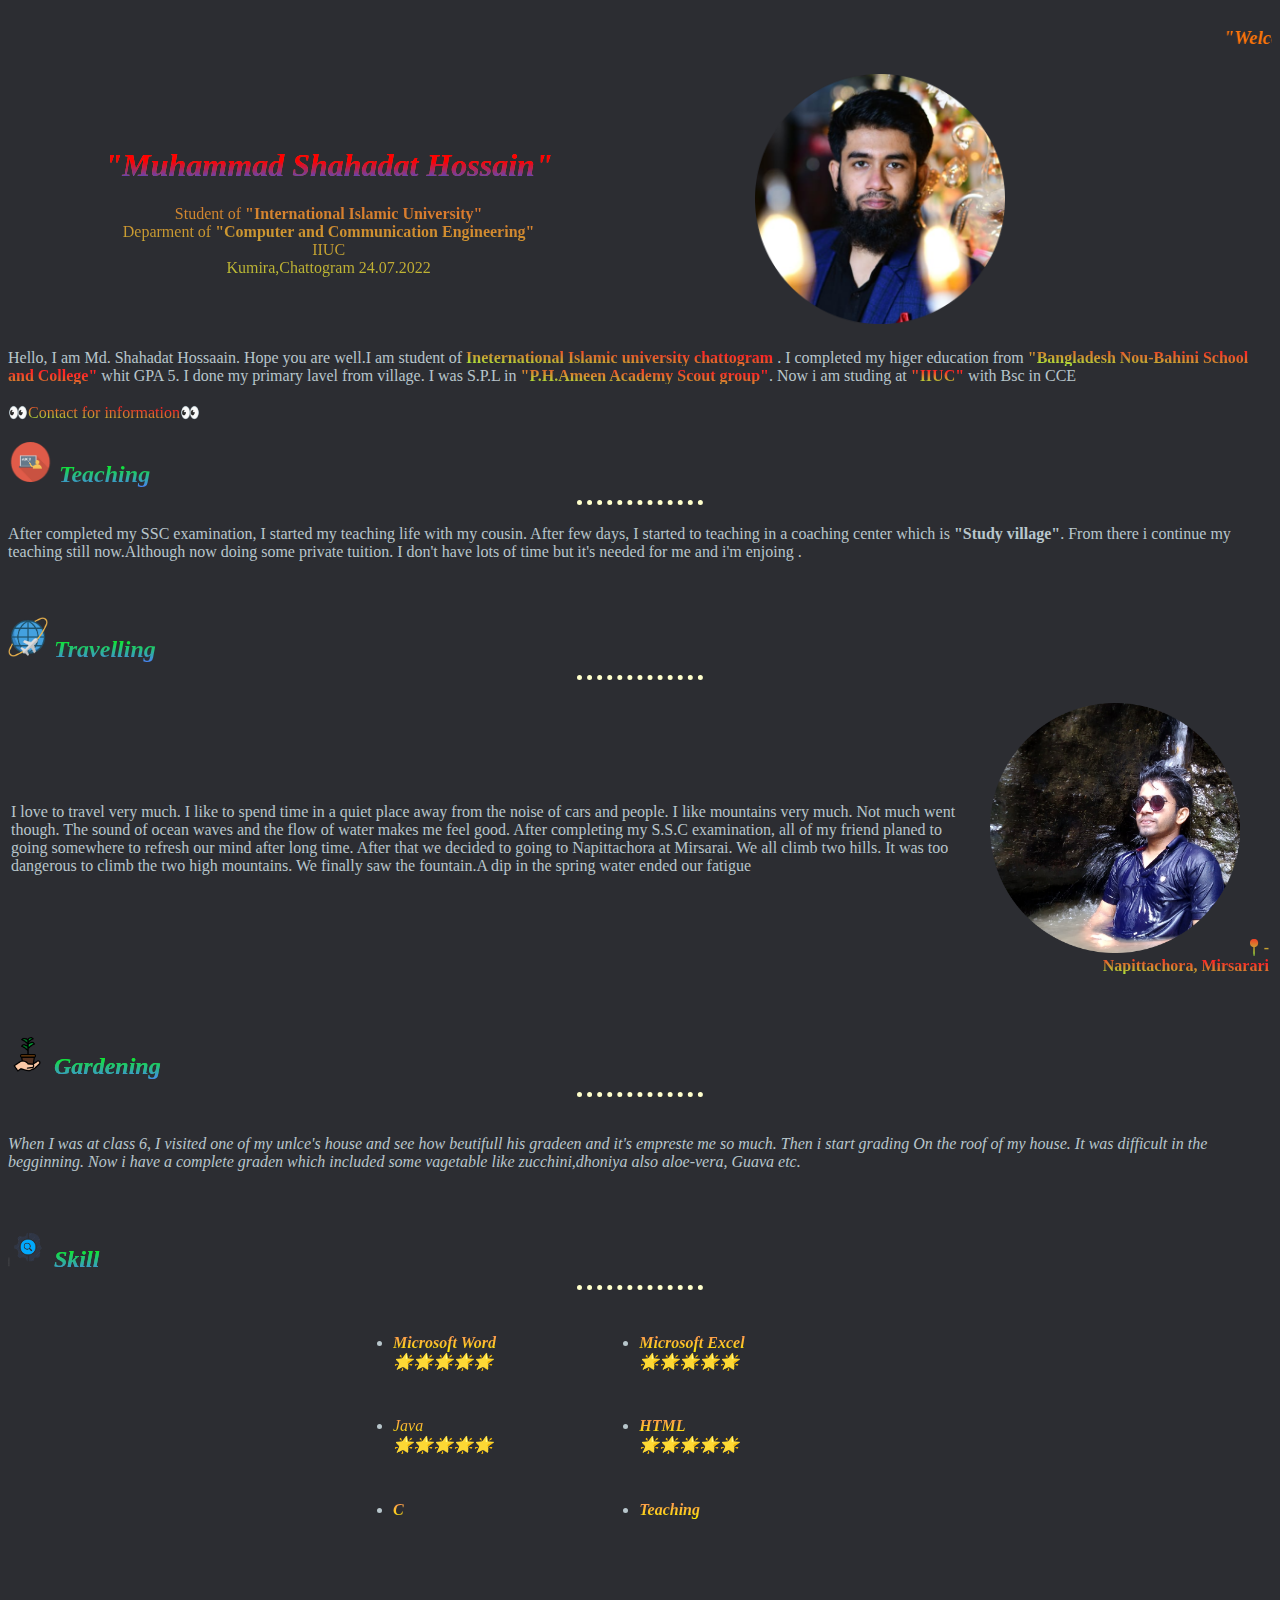
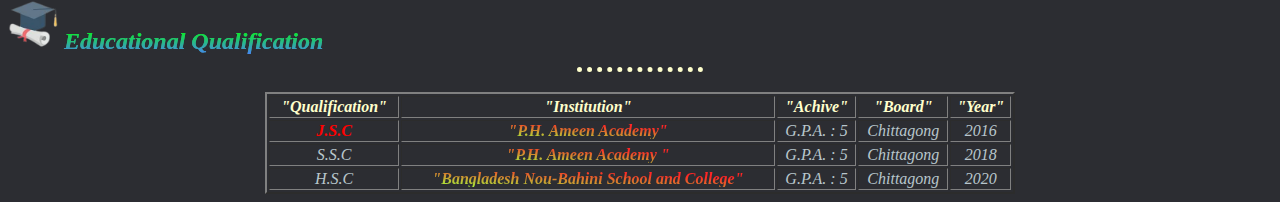
<file: index.html>
<!DOCTYPE html>
<html lang="en">
<head>
  <meta charset="UTF-8">
  <meta name="viewport" content="width=device-width, initial-scale=1.0">
  <meta http-equiv="X-UA-Compatible" content="ie=edge">
  <title>Md.Shahadat Hossain</title>
  <link rel="stylesheet" href="Style.css">
</head>
<style>
a:link {

  background: #C39A21;
  background-image: linear-gradient(3deg, #9fff3b 0%, #ff2525 74%) !important;
  -webkit-background-clip: text !important;
  -webkit-text-fill-color: transparent !important;


}
</style>

<body>
  <div id="kt3" align="center">
  <Marquee> <dfn> <b><h3>"Welcome" to <em> "Muhammad Shahadat Hossain's"</em> Website</h3></b></dfn></Marquee>
  </div>
 <table id="t2" width="1000">
    <tr>
    <td> <div align="center">
     <h1> <em id="name">"Muhammad Shahadat Hossain" </em></dt> </h1>
         Student of <b>"International Islamic University"</b></a><br>
         Deparment of <b>"Computer and Communication Engineering"</b><br>
         IIUC
         <dt>Kumira,Chattogram 24.07.2022   </div></td>
           <td align="right">
           <img src="Image\IMG-20210403-WA0052-modified.png"   height="250" width="250" alt="Check Your internet connection">
         </td>
    </tr>

 </table>
<div id="slot1color">
<br>
Hello, I am Md. Shahadat Hossaain. Hope you are well.I am student of  <a href="https://www.iiuc.ac.bd/"><b>Ineternational Islamic university chattogram</b></a> . I completed my higer education from <a href="https://navycollegectg.edu.bd/"> <b>"Bangladesh Nou-Bahini School and College"</b></a> whit GPA 5. I done my primary lavel from village. I was S.P.L in <a href="https://www.facebook.com/PHAA1942/?hc_ref=ARREXWLrvgIW41NMWniRuTddx9SfNifyumDDPduUtkcNs91LiGqHWiBvJhsL0SHSVt4&fref=nf&__xts__[0]=68.[base64]"><b>"P.H.Ameen Academy Scout group"</a></b>. Now i am studing at <a href="https://www.iiuc.ac.bd/"> <b>"IIUC"</b></a> with Bsc in CCE </dt>
<br><br>👀<a href="Myself.html">Contact for information</a>👀 </div>

<h2 align="left"><img src="Image\Teaching.png" height="40" width="45" alt="Check Your internet connection"> <em id="title"> Teaching</em><hr> </h2><li>
 <div id="slot1color">After completed my SSC examination, I started my teaching life with my cousin. After few days, I started to teaching  in a coaching center which is <b>"Study village"</b>. From there i continue my teaching still now.Although now doing some private tuition. I don't have lots of time but it's needed for me and i'm enjoing .
</li>

<br>
<br>



<h2 align="left"><img src="Image\Travel.png" height="40" width="40" alt="Check Your internet connection"> <em id="title">Travelling</em><hr></h2> <li>
</div><div id="slot1color">
  <table>
<tr>
  <td align="left">
I love to travel very much. I like to spend time in a quiet place away from the noise of cars and people. I like mountains very much. Not much went though. The sound of ocean waves and the flow of water makes me feel good.
After completing my S.S.C examination, all of my friend planed to going somewhere to refresh our mind after long time. After that we decided to going to Napittachora at Mirsarai.
We all climb two hills. It was too dangerous to climb the two high mountains. We finally saw the fountain.A dip in the spring water ended our fatigue

</td>
<td align="right">
  <img src="Image\khoirachori.png" alt="Check Your internet connection" eight="250" width="250">
  <a href="https://www.toursian.com/tourist_attractions-bangladesh-napittochara_waterfall_mirsarai_chittagong"><b>📍-Napittachora, Mirsarari</b></a>
</td>
</tr>
</table>
</li> </div><table>
  <tr>

  </tr>
</table>
<br>
<br><div id="title">
<h2 align="left"> <em> <img src="Image\graden.png" height="40" width="40" alt="Check Your internet connection"><em id="title"> Gardening  </em><hr></h2> <li>
</div><div id="slot1color">When I was at class 6, I visited one of my unlce's house and see how beutifull his gradeen and it's empreste me so much. Then i start grading On the roof of my house. It was difficult in the begginning. Now i have a complete graden which included some vagetable like zucchini,dhoniya also aloe-vera, Guava etc.
<table>
  <tr>

  </tr>
</table>

</li> <br>
<br><div id="title">
<h2 align="left"> <img src="Image\Skill.png" height="40" width="40" alt="Check Your internet connection"> <em id="title"> Skill </em><hr></h2>
</div>
<table align="center" width="500">
   <tr>
     <td> <h4><li id="skill-color">Microsoft Word </li>🌟🌟🌟🌟🌟 </h4></td>
     <td> <h4><li id="skill-color">Microsoft Excel </li>🌟🌟🌟🌟🌟</h4></td>
   </tr>
   <tr >
     <td> <li id="skill-color">Java </li>🌟🌟🌟🌟🌟</h4></td>
    <td> <h4><li id="skill-color">HTML </li>🌟🌟🌟🌟🌟</h4></td>
   </tr>
   <tr >
     <td> <h4> <li id="skill-color">C</li><div class="progress">
</div></h4></td>
     <td>  <h4><li id="skill-color">Teaching</li></h4></td>
   </tr>

</table>
<br>
<br><div id="title">
  <h2 align="left"> <img src="Image\educational.png" height="50" width="50" alt="Check Your internet connection"> <em id="title"> Educational Qualification</em> <hr></h2>
</div>
<table align="center" border="2" width="750" height=80 >
  <tr id="s1234">
    <th align="center">"Qualification"</th>
    <th align="center">"Institution"</th>
    <th align="center">"Achive"</th>
    <th align="center"> "Board"</th>
    <th align="center">"Year"</th>
  </tr>
  <tr>
    <td align="center" id="edu"> <b> J.S.C </b> </td>
    <td align="center"> <a href="https://www.facebook.com/PHAA1942/?hc_ref=ARREXWLrvgIW41NMWniRuTddx9SfNifyumDDPduUtkcNs91LiGqHWiBvJhsL0SHSVt4&fref=nf&__xts__[0]=68.[base64]"><b>"P.H. Ameen Academy"</a> </td>
    <td align="center"> G.P.A. : 5 </td>
    <td align="center">Chittagong </td>
    <td align="center"> 2016 </td>
  </tr>
  <tr>
    <td align="center">S.S.C</td>
    <td align="center"> <a href="https://www.facebook.com/PHAA1942/?hc_ref=ARREXWLrvgIW41NMWniRuTddx9SfNifyumDDPduUtkcNs91LiGqHWiBvJhsL0SHSVt4&fref=nf&__xts__[0]=68.[base64]"><b>"P.H. Ameen Academy "</a></td>
    <td align="center">G.P.A. : 5</td>
    <td align="center">Chittagong</td>
    <td align="center">2018</td>
  </tr>
  <tr>
    <td align="center"> H.S.C </td>
    <td align="center"> <a href="https://navycollegectg.edu.bd/"> <b>"Bangladesh Nou-Bahini School and College"</b></a></td>
    <td align="center"> G.P.A. : 5</td>
    <td align="center">Chittagong </td>
    <td align="center"> 2020</td>

  </tr>


</table>






</address>
</body>
</html>
</file>
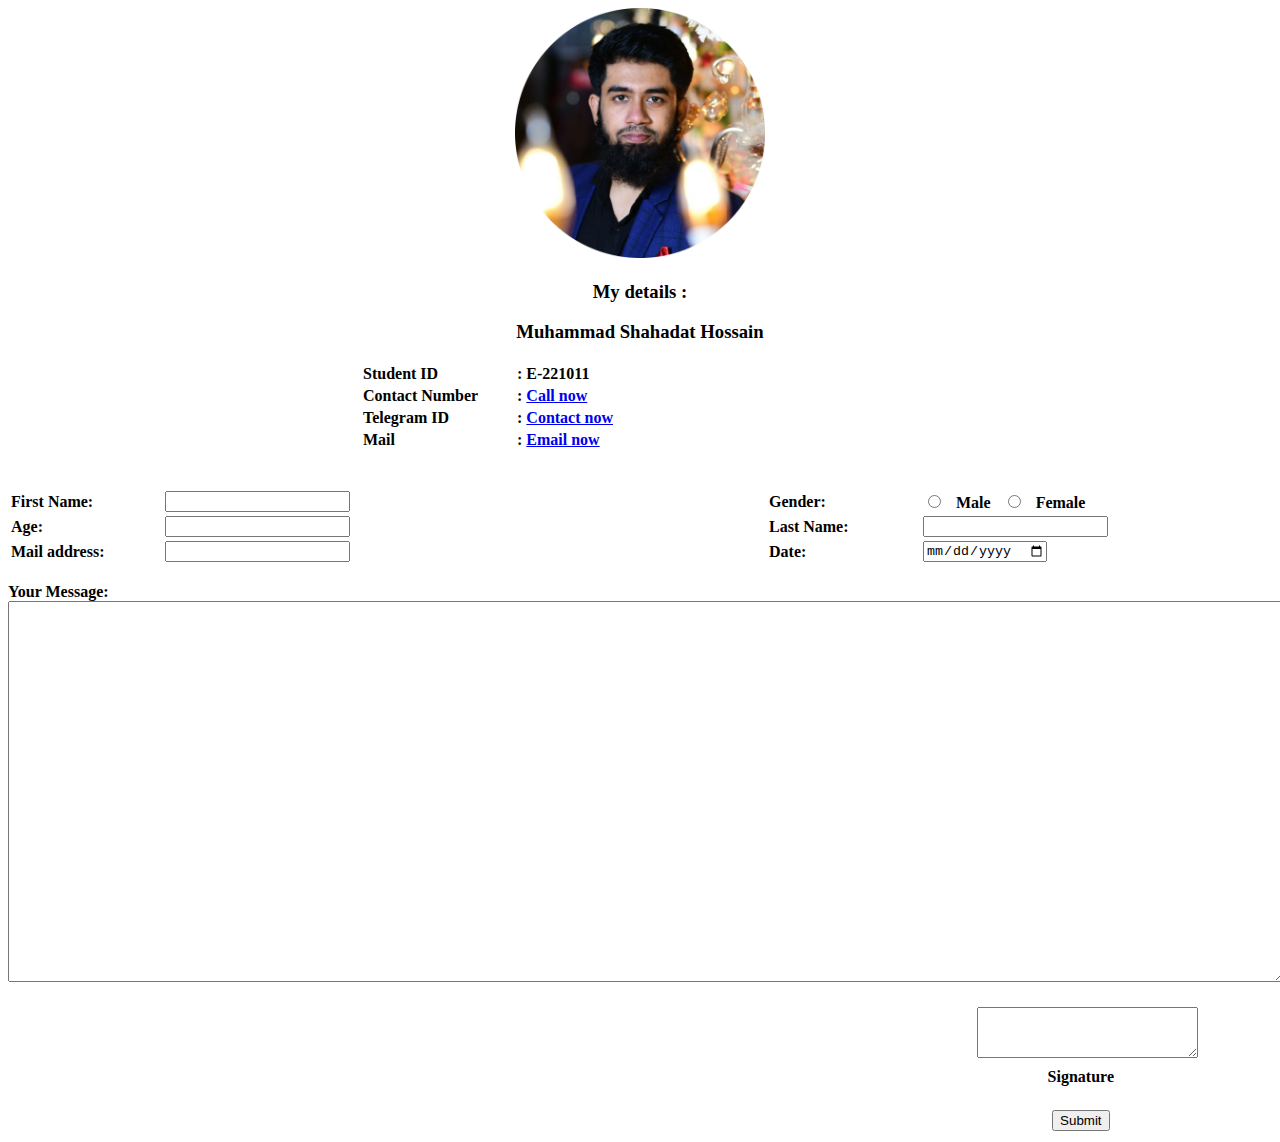
<file: Myself.html>
<!DOCTYPE html>
<html lang="en">
<head>
  <meta charset="UTF-8">
  <meta name="viewport" content="width=device-width, initial-scale=1.0">
  <meta http-equiv="X-UA-Compatible" content="ie=edge">
  <title>Document</title>
</head>
<body> <div align="center">

  <img src="Image\IMG-20210403-WA0052-modified.png" height="250" width="250" alt="Check Your internet connection"></div>

<b>
  <div align="center" width="1500">


<table>
  <tr > <h3> My details : </h3> </tr>
  <tr >  <h3> Muhammad Shahadat Hossain</h3> </tr>
</table>
</div>
<div align="center" width="1800">
<table>
<tr>
<td width="150"> Student ID </td>
<td> : E-221011 </td>
</tr>
<tr>
  <td> Contact Number </td>
  <td>: <a href="tel: +88018570-02231">Call now </td>
</tr>
<tr>
  <td> Telegram ID</td>
  <td>: <a href="https://t.me/Isaac_NewtonSir"> Contact now </td>
</tr>
<tr>
  <td>Mail </td>
  <td width="400"> : <a href="mailto: Shahadatbd364@gmail.com"> Email now</a></td>
</tr>
</table>
</div>

<br>
<br>
<form action="mailto:shahadatbd364@gmail.com" method="post" enctype="text/plain">
  <table>
    <tr>
      <td width="150">  <label for="name">First Name:</label> </td>
      <td width="600"> <input type="text" name="name" value="" > <br> </td>
      <td width="150"> <label for="Gender">Gender:</label>  </td>
      <td > <input type="radio" id="male" name="Gender" value="Male">
      <label for="male">Male</label>
      <input type="radio" id="female" name="Gender" value="Female">
      <label for="female">Female</label> </td>

    </tr>
    <tr>
      <td width="100"> <label for="Age">Age:</label> </td>
      <td width="600" > <input type="number" name="Age" value=""> </td>
      <td width="150"> <label for="name">Last Name:</label>  </td>
      <td width="250"> <input type="text" name="name" value=""><br> </td>


    </tr>
  <tr>
    <td width="150"> <label for="mail">Mail address:</label>
     <br> </td>
      <td width="600"><input width="500" type="email" name="mail" value=""></td>
      <td width="150"> <label for="Date">Date:</label>  </td>
      <td width="250"> <input type="Date" name="Date" value=""><br> </td>
  </tr>

  </table>
  <br>
  <label> Your Message: </label> <br>
  <textarea align="center" name="Your Message" rows="25" cols="157"></textarea> <br> <br>
  <table width="1200">
    <td width="950"></td>
    <td width="225"> <textarea name="none" border="none" rows="3" cols="25"></textarea> </td>
  </table>
  <table width="1200">
    <tr>
      <td width="950"> </td>
      <td width="250" align="center"> Signature </td>

    </tr>
  </table> <br>
  <table width="1200">
    <tr>
      <td width="950"> </td>
      <td width="250" align="center"><input type="Submit" name=""></td>
    </tr>

  </table>



</form>

</body>
</html>
</file>
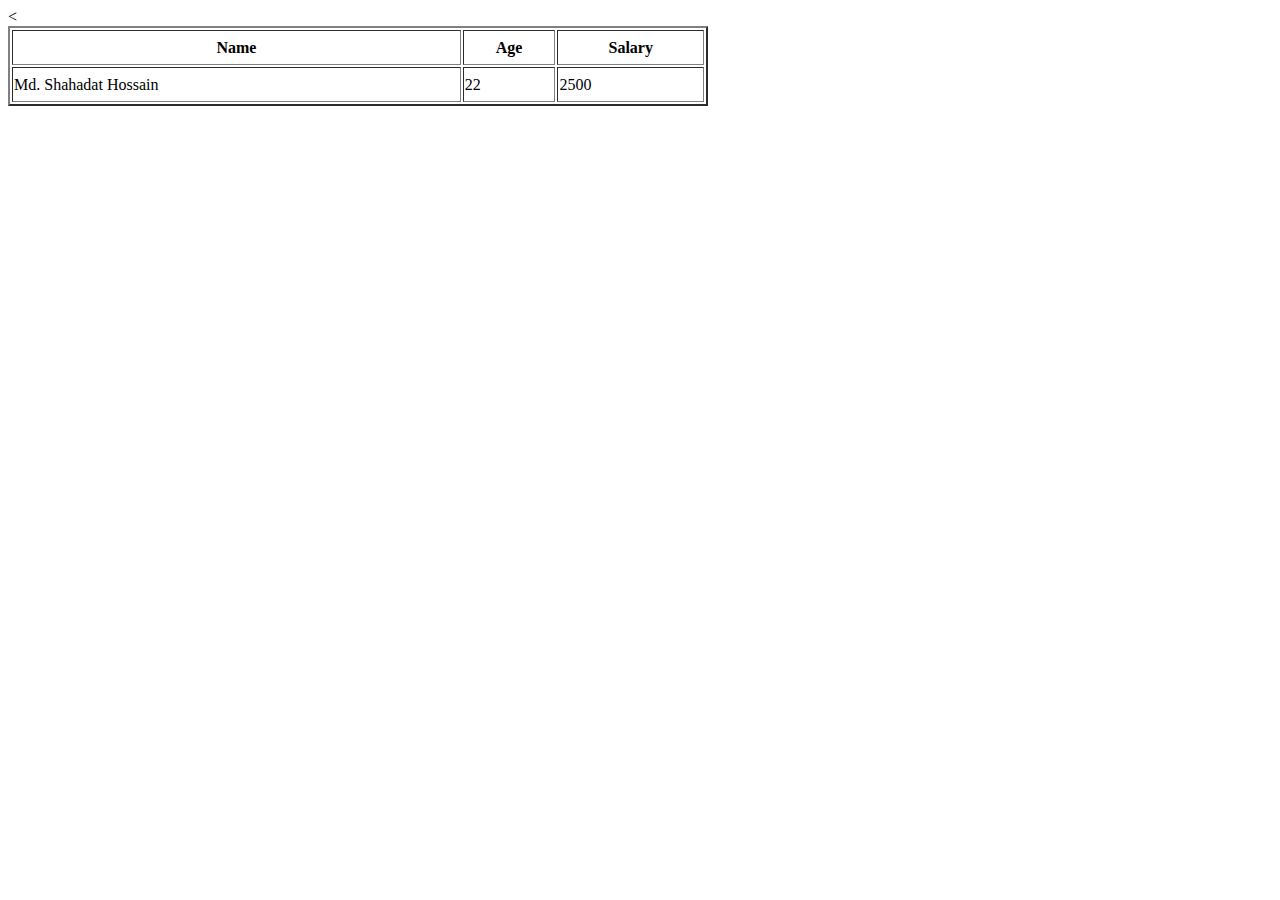
<file: table.html>
<<!DOCTYPE html>
<html lang="en" dir="ltr">
  <head>
    <meta charset="utf-8">
    <title></title>
  </head>
  <body>
    <table border="2" width="700" height="80">
      <tr>
        <th>
          Name
        </th>
        <th>
          Age
        </th>
        <th>
          Salary
        </th>
      </tr>
      <tr>
        <td> Md. Shahadat Hossain</td>
        <td> 22</td>
        <td>2500</td>
      </tr>


    </table>
  </body>
</html>
</file>
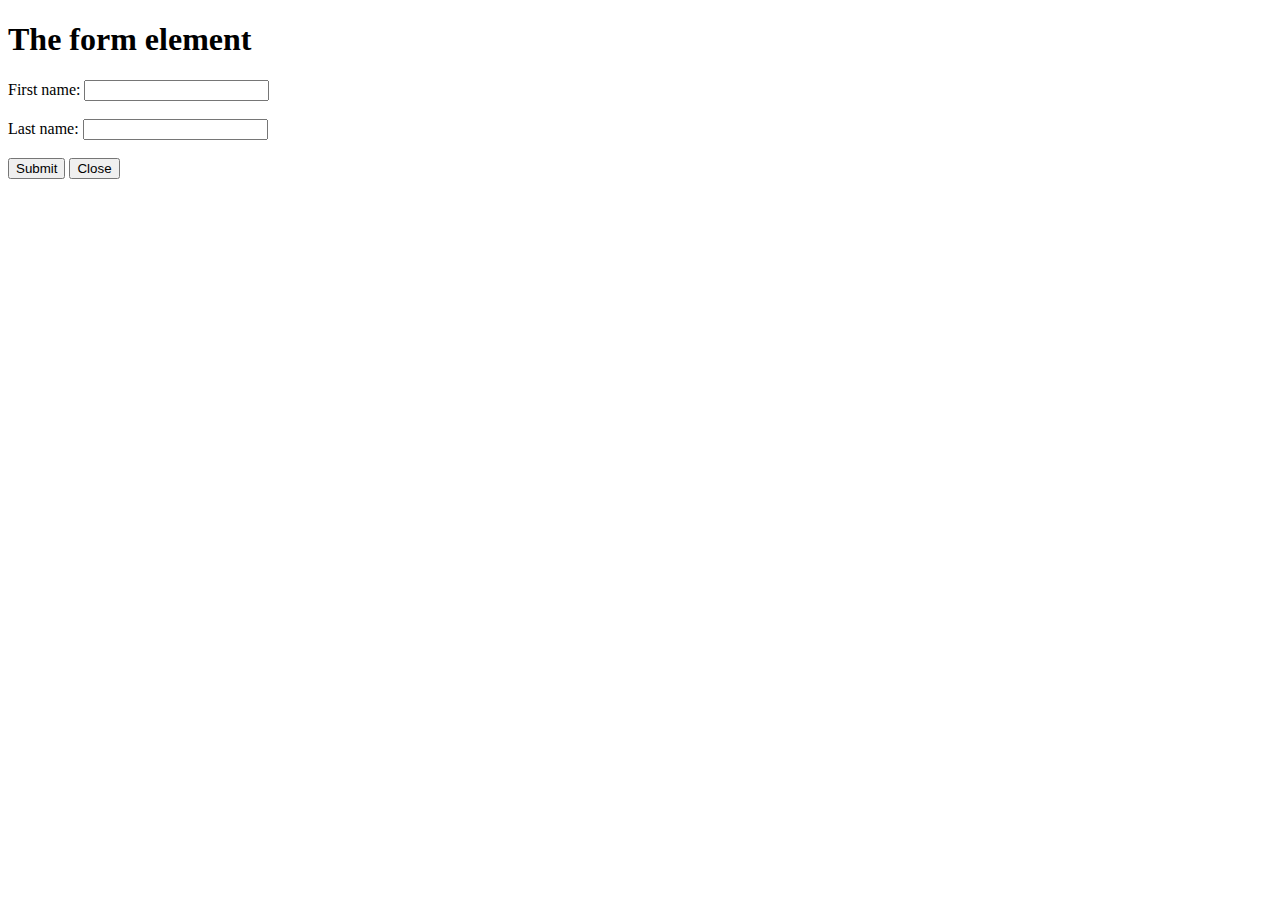
<file: test1.html>
<!DOCTYPE html>
<html>
<body>

<h1>The form element</h1>

<form action="none">
  <label for="fname">First name:</label>
  <input type="text" id="fname" name="fname"><br><br>
  <label for="lname">Last name:</label>
  <input type="text" id="lname" name="lname"><br><br>
  <input type="submit" value="Submit">


  <button type="submit">Close</button>


</form>
</file>
<file: Style.css>
hr{
  border-style: none;
 border: dotted #ffffcc;
 width: 10%;
 border-width:0 0 5px;

}
body{
  background-color: #2C2D32;

}
#kt3{
  color: #ff740a !important;


}
#name{
  background: #ff740a;
  background-image: linear-gradient(0deg, rgba(30,100,300,1) 0%, red  60%) !important;
  -webkit-background-clip: text !important;
  -webkit-text-fill-color: transparent !important;

}
#s1234{
  color: #ffffcc;
}
#t2{
  background: #C39A21;
background-image: linear-gradient(3deg, #9fff3b 0%, #ff2525 74%) !important;
-webkit-background-clip: text !important;
-webkit-text-fill-color: transparent !important;
}
#slot1color{
    color: rgba(184, 198, 204, 1) !important;


}
#tk2{
  border: 10px solid transparent;
padding: 15px;
  border-image: url("Shahadathossain/Image\border.png") 30 round;
}
#title{
  background: linear-gradient(0deg, rgba(72,131,245,1) 0%, rgba(0,255,0,1) 100%) !important;
-webkit-background-clip: text !important;
-webkit-text-fill-color: transparent !important;
}
#skill-color{
  background-color: #faed00;
  background-image: linear-gradient(0deg, #faed00 0%, #ff8d5b 100%) !important;
  -webkit-background-clip: text !important;
  -webkit-text-fill-color: transparent !important;
}

#edu{
color: red !important
}
</file>
